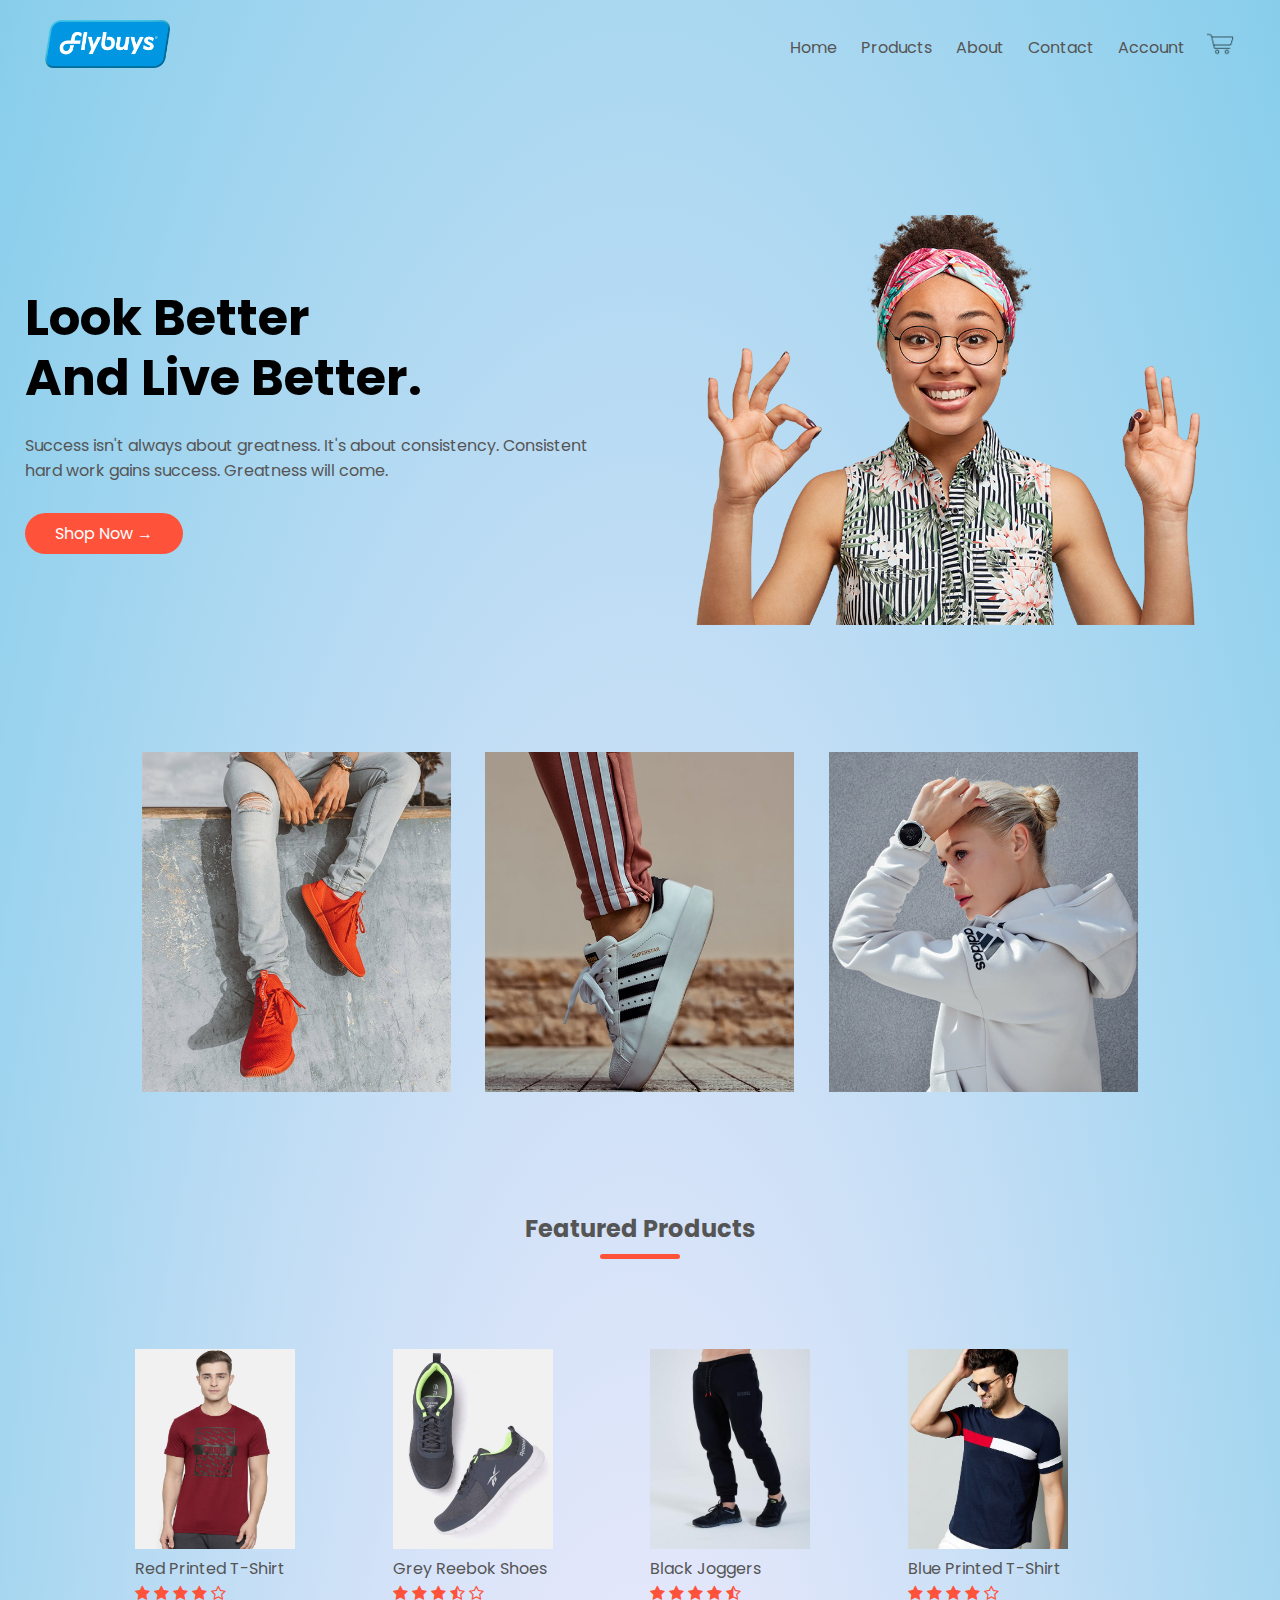
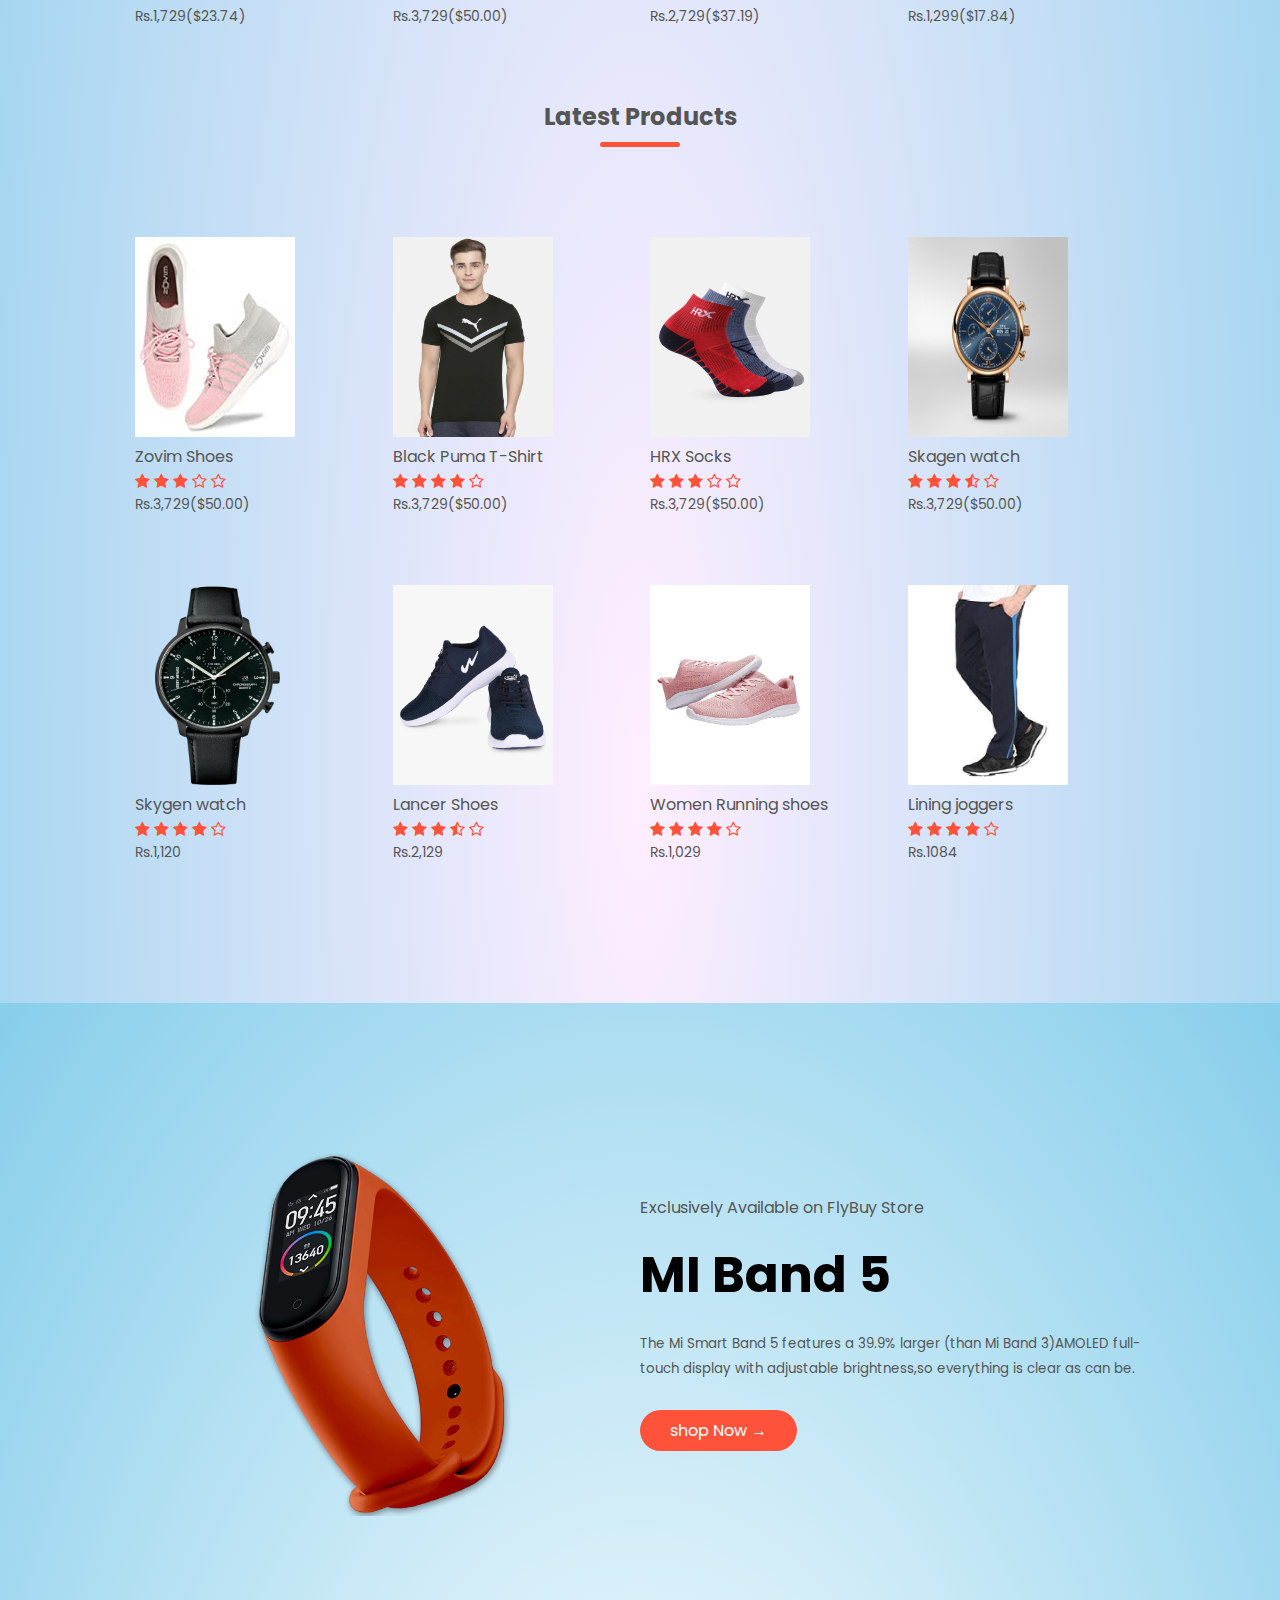
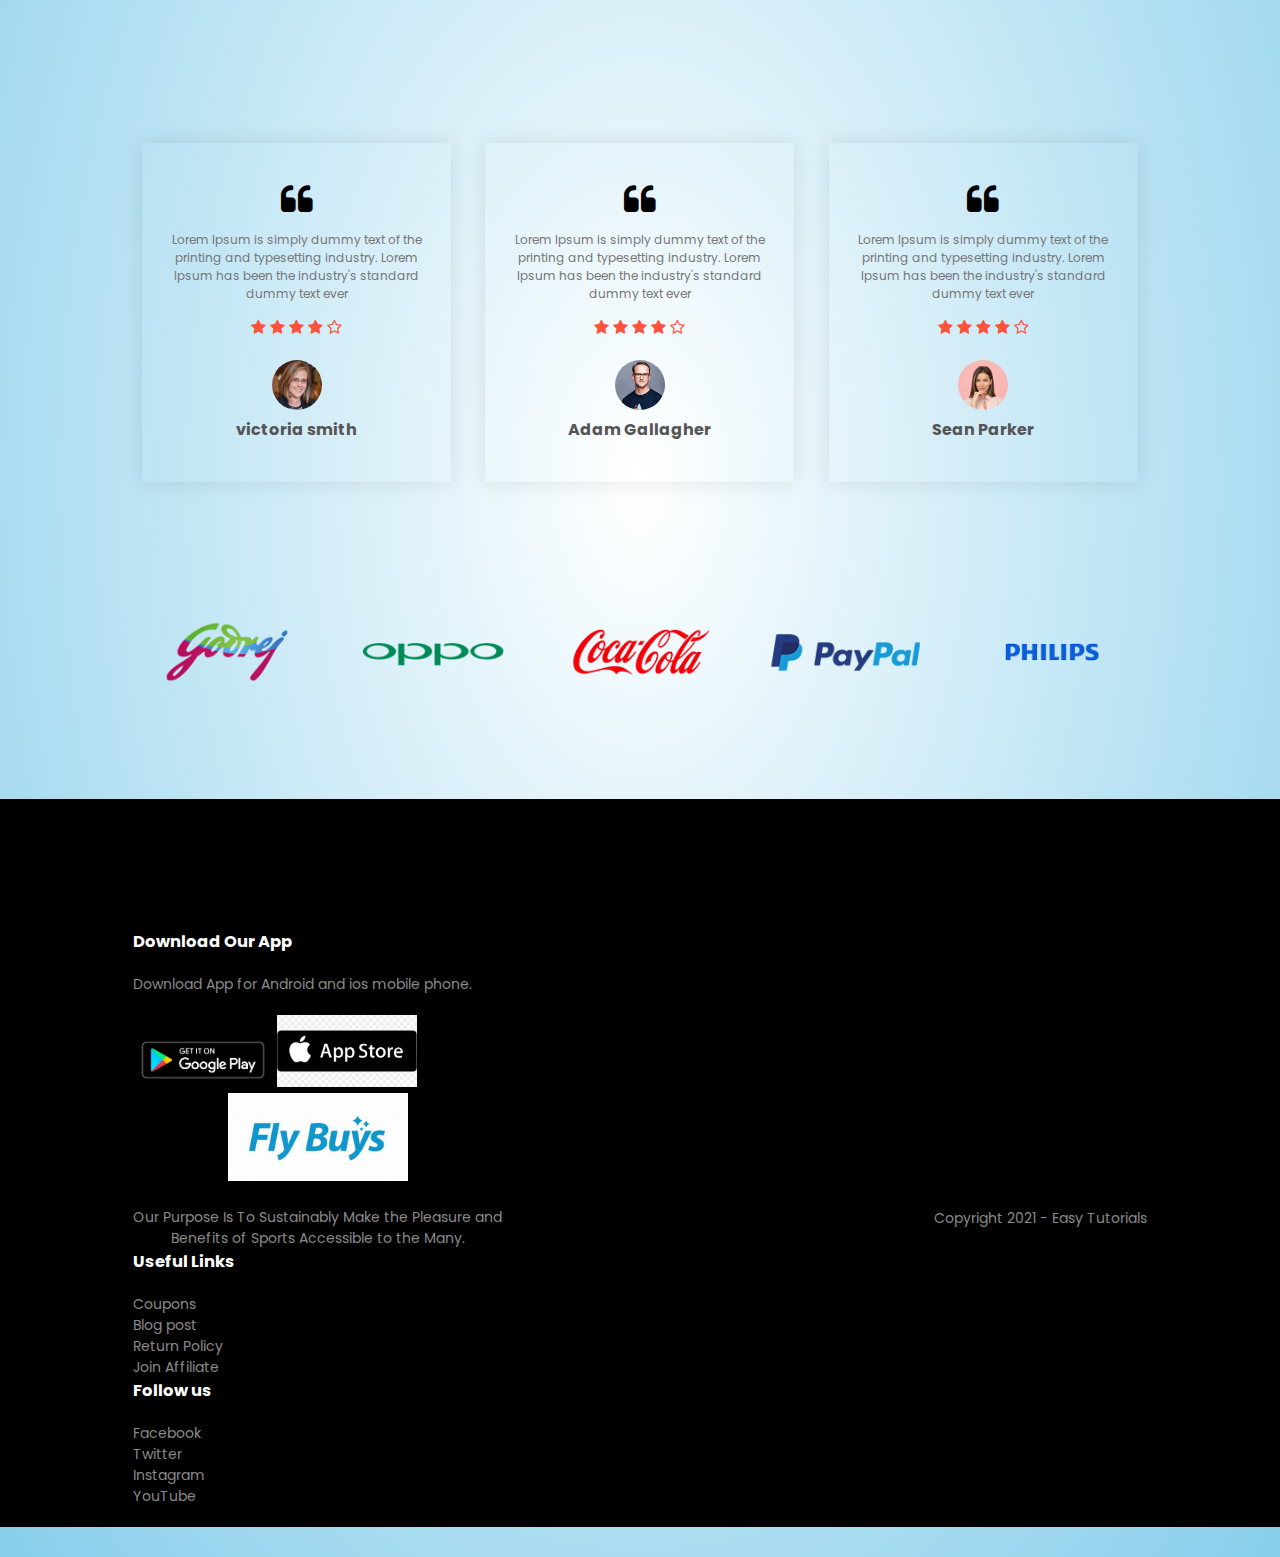
<file: index.html>
<!DOCTYPE html>
<html lang="en">
<head>
      <meta charset="UTF-8">
	  <meta name="viewport" content="width=device-width, initial-scale=1.0">
	  <title>Fly Buy Store | Ecommerce Website Design</title>
	  <link rel="stylesheet" href="style.css">
<link href="https://fonts.googleapis.com/css2?family=Poppins:wght@300;400;500;600;700&display=swap" rel="stylesheet">
<link rel="stylesheet" href="https://stackpath.bootstrapcdn.com/font-awesome/4.7.0/css/font-awesome.min.css">
</head>
<body>
<div class="header">
<div class="container">
<div class="navbar">
  <div class="logo">
  <a href="index.html"><img src="images/logo.png" width="125px"></a>
  </div>
  <nav>
      <ul id="MenuItems">
	      <li><a href="index.html">Home</a></li>
		  <li><a href="products.html">Products</a></li>
		  <li><a href="about.html">About</a></li>
		  <li><a href="">Contact</a></li>
		  <li><a href="account.html">Account</a></li>
	  </ul>
  </nav>
<a href="cart.html"><img src="images/cart.png" width="30px height="30px"></a>
<img src="images/menu.png" class="menu-icon" onclick="menutoggle()">  
</div>
<div class="row">
<div class="col-2">
<h1>Look Better<br>And Live Better.</h1>
<p>Success isn't always about greatness. It's about
 consistency. Consistent <br>hard work gains success. Greatness 
 will come.</p>
 <a href=""class="btn">Shop Now &#8594;</a>
</div>
<div class="col-2">
<img src="images/image3.png">
</div>
</div>
</div>
<!------ feature categories------>
<div class="categories">
<div class="small-container">
<div class="row">
<div class="col-3">
<img src="images/category-1.jpg">
</div>
<div class="col-3">
<img src="images/category-2.jpg">
</div>
<div class="col-3">
<img src="images/category-3.jpg">
</div>
</div>
</div>
</div>
<!-----featured products----->
<div class="small-container">
<h2 class="title">Featured Products</h2>
<div class="row">
<div class="col-4">
<a href="product-detail.html"><img src="images/product-1.jpg"></a>
<a href="product-detail.html"><h4>Red Printed T-Shirt</h4></a>
<div class="rating">
<i class="fa fa-star"></i>
<i class="fa fa-star"></i>
<i class="fa fa-star"></i>
<i class="fa fa-star"></i>
<i class="fa fa-star-o"></i>
</div>
<p>Rs.1,729($23.74)</p>
</div>
<div class="col-4">
<img src="images/product-2.jpg">
<h4>Grey Reebok Shoes</h4>
<div class="rating">
<i class="fa fa-star"></i>
<i class="fa fa-star"></i>
<i class="fa fa-star"></i>
<i class="fa fa-star-half-o"></i>
<i class="fa fa-star-o"></i>
</div>
<p>Rs.3,729($50.00)</p>
</div>
<div class="col-4">
<img src="images/product-3.jpg">
<h4>Black Joggers</h4>
<div class="rating">
<i class="fa fa-star"></i>
<i class="fa fa-star"></i>
<i class="fa fa-star"></i>
<i class="fa fa-star"></i>
<i class="fa fa-star-half-o"></i>
</div>
<p>Rs.2,729($37.19)</p>
</div>
<div class="col-4">
<img src="images/product-4.jpg">
<h4>Blue Printed T-Shirt</h4>
<div class="rating">
<i class="fa fa-star"></i>
<i class="fa fa-star"></i>
<i class="fa fa-star"></i>
<i class="fa fa-star"></i>
<i class="fa fa-star-o"></i>
</div>
<p>Rs.1,299($17.84)</p>
</div>
</div>
<h2 class="title">Latest Products</h2>
<div class="row">
<div class="col-4">
<img src="images/product-5.jpg">
<h4>Zovim Shoes</h4>
<div class="rating">
<i class="fa fa-star"></i>
<i class="fa fa-star"></i>
<i class="fa fa-star"></i>
<i class="fa fa-star-o"></i>
<i class="fa fa-star-o"></i>
</div>
<p>Rs.3,729($50.00)</p>
</div>
<div class="col-4">
<img src="images/product-6.jpg">
<h4>Black Puma T-Shirt</h4>
<div class="rating">
<i class="fa fa-star"></i>
<i class="fa fa-star"></i>
<i class="fa fa-star"></i>
<i class="fa fa-star"></i>
<i class="fa fa-star-o"></i>
</div>
<p>Rs.3,729($50.00)</p>
</div>
<div class="col-4">
<img src="images/product-7.jpg">
<h4>HRX Socks</h4>
<div class="rating">
<i class="fa fa-star"></i>
<i class="fa fa-star"></i>
<i class="fa fa-star"></i>
<i class="fa fa-star-o"></i>
<i class="fa fa-star-o"></i>
</div>
<p>Rs.3,729($50.00)</p>
</div>
<div class="col-4">
<img src="images/product-8.jpg">
<h4>Skagen watch</h4>
<div class="rating">
<i class="fa fa-star"></i>
<i class="fa fa-star"></i>
<i class="fa fa-star"></i>
<i class="fa fa-star-half-o"></i>
<i class="fa fa-star-o"></i>
</div>
<p>Rs.3,729($50.00)</p>
</div>
<div class="col-4">
<img src="images/product-9.jpg">
<h4>Skygen watch</h4>
<div class="rating">
<i class="fa fa-star"></i>
<i class="fa fa-star"></i>
<i class="fa fa-star"></i>
<i class="fa fa-star"></i>
<i class="fa fa-star-o"></i>
</div>
<p>Rs.1,120</p>
</div>
<div class="col-4">
<img src="images/product-10.jpg">
<h4>Lancer Shoes</h4>
<div class="rating">
<i class="fa fa-star"></i>
<i class="fa fa-star"></i>
<i class="fa fa-star"></i>
<i class="fa fa-star-half-o"></i>
<i class="fa fa-star-o"></i>
</div>
<p>Rs.2,129</p>
</div>
<div class="col-4">
<img src="images/product-11.jpg">
<h4>Women Running shoes</h4>
<div class="rating">
<i class="fa fa-star"></i>
<i class="fa fa-star"></i>
<i class="fa fa-star"></i>
<i class="fa fa-star"></i>
<i class="fa fa-star-o"></i>
</div>
<p>Rs.1,029</p>
</div>
<div class="col-4">
<img src="images/product-12.jpg">
<h4>Lining joggers</h4>
<div class="rating">
<i class="fa fa-star"></i>
<i class="fa fa-star"></i>
<i class="fa fa-star"></i>
<i class="fa fa-star"></i>
<i class="fa fa-star-o"></i>
</div>
<p>Rs.1084</p>
</div>
</div>
</div>
<!-----offer------>
<div class="offer">
<div class="small-container">
<div class="row">
<div class="col-2">
<img src="images/exclusive.png" class="offer-img">
</div>
<div class="col-2">
<p>Exclusively Available on FlyBuy Store</p>
<h1>MI Band 5</h1> 
<small>The Mi Smart Band 5 features a 39.9% larger
(than Mi Band 3)AMOLED full-touch display with
 adjustable brightness,so everything is clear as can 
 be.
</small>
<a href="" class="btn">shop Now &#8594;</a>
</div>
</div>
</div>
<!------testimonial------>
<div class="testimonial">
<div class="small-container">
<div class="row">
<div class="col-3">
<i class="fa fa-quote-left"></i>
<p>Lorem Ipsum is simply dummy text of the printing
and typesetting industry. Lorem Ipsum has been the 
industry's standard dummy text ever</p>
<div class="rating">
<i class="fa fa-star"></i>
<i class="fa fa-star"></i>
<i class="fa fa-star"></i>
<i class="fa fa-star"></i>
<i class="fa fa-star-o"></i>
</div>
<img src="images/user-1.jpg">
<h3>victoria smith</h3>
</div>
<div class="col-3">
<i class="fa fa-quote-left"></i>
<p>Lorem Ipsum is simply dummy text of the printing
and typesetting industry. Lorem Ipsum has been the 
industry's standard dummy text ever</p>
<div class="rating">
<i class="fa fa-star"></i>
<i class="fa fa-star"></i>
<i class="fa fa-star"></i>
<i class="fa fa-star"></i>
<i class="fa fa-star-o"></i>
</div>
<img src="images/user-2.jpg">
<h3>Adam Gallagher</h3>
</div>
<div class="col-3">
<i class="fa fa-quote-left"></i>
<p>Lorem Ipsum is simply dummy text of the printing
and typesetting industry. Lorem Ipsum has been the 
industry's standard dummy text ever</p>
<div class="rating">
<i class="fa fa-star"></i>
<i class="fa fa-star"></i>
<i class="fa fa-star"></i>
<i class="fa fa-star"></i>
<i class="fa fa-star-o"></i>
</div>
<img src="images/user-3.png">
<h3>Sean Parker</h3>
</div>
</div>
</div>
</div>
<!-------brands------>
<div class="brands">
<div class="small-container">
<div class="row">
<div class="col-5">
<img src="images/logo-godrej.png">
</div>
<div class="col-5">
<img src="images/logo-oppo.png">
</div>
<div class="col-5">
<img src="images/logo-coca-cola.png">
</div>
<div class="col-5">
<img src="images/logo-paypal.png">
</div>
<div class="col-5">
<img src="images/logo-philips.png">
</div>
</div>
</div>
</div>
<!--------footer------->
<div class="footer">
<div class="container">
<div class="row">
<div class="footer-col-1">
<h3>Download Our App</h3>
<p>Download App for Android and ios mobile phone.</p>
<div class="app-logo">
 <img src="images/play-store.png">
 <img src="images/app-store.jpg">
</div>
<div class="footer-col-2">
<img src="images/logo-white.jpg">
<p>Our Purpose Is To Sustainably Make the Pleasure and Benefits of Sports Accessible to the Many.</p>
</div>
<div class="footer-col-3">
<h3>Useful Links</h3>
<ul>
<li>Coupons</li>
<li>Blog post</li>
<li>Return Policy</li>
<li>Join Affiliate</li>
</ul>
</div>
<div class="footer-col-4">
<h3>Follow us</h3>
<ul>
<li>Facebook</li>
<li>Twitter</li>
<li>Instagram</li>
<li>YouTube</li>
</ul>
</div>
</div>
<hr> 
<p class="copyright">Copyright 2021 - Easy Tutorials</p>
</div>
</div>
<!----------js for toggle menu------->
<script>
var MenuItems = document.getElementById("MenuItems");

MenuItems.style.maxHeight = "0px";

function menutoggle(){
if(MenuItems.style.maxHeight == "0px")
{
  MenuItems.style.maxHeight = "200px";
}
else
{
  MenuItems.style.maxHeight = "0px";
}
}
</script>
</body>
</html>
</file>
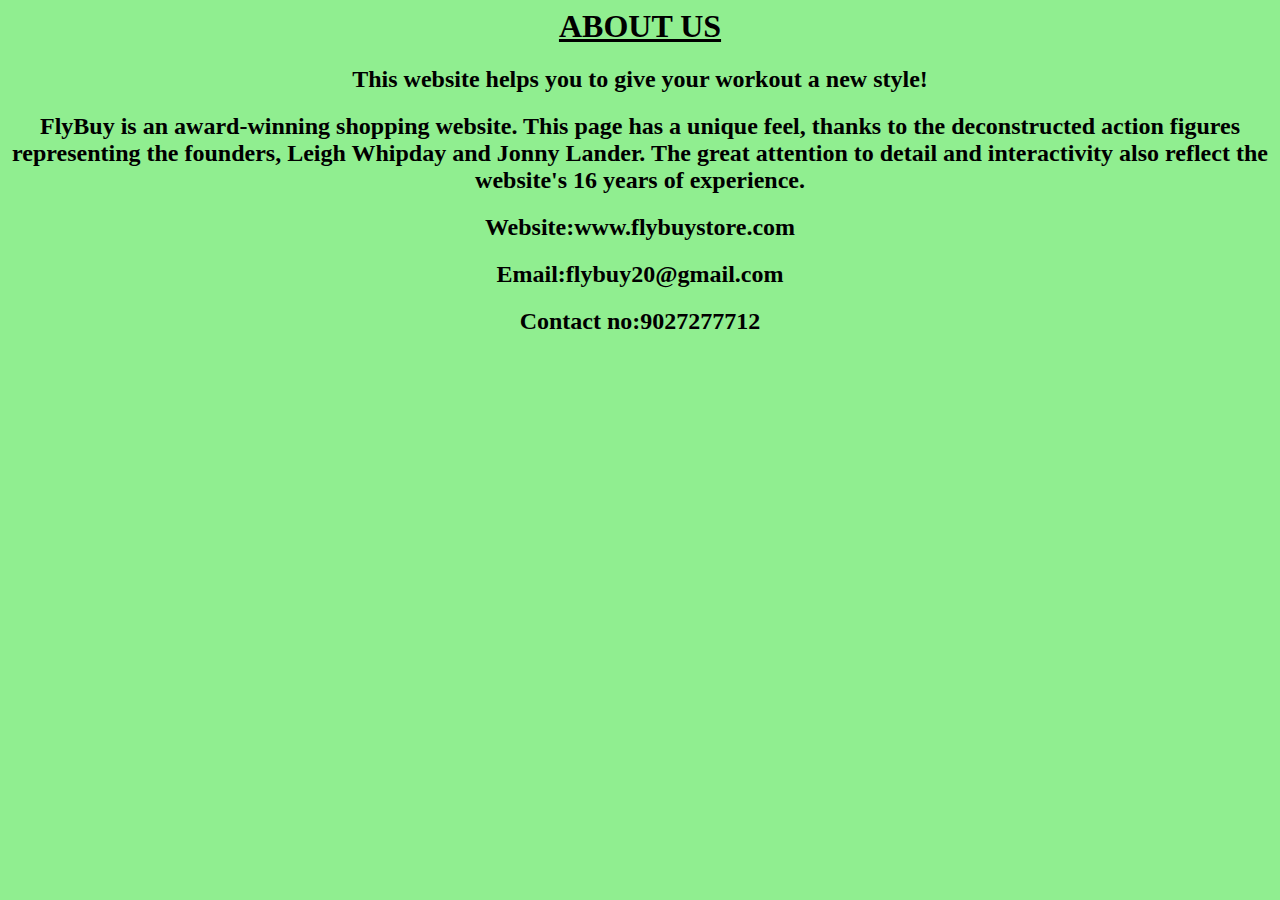
<file: about.html>
<html>
	<body bgcolor=lightgreen text=black>
		<center>
		<h1><u>ABOUT US</u></h1>
		<h2>This website helps you to give your workout a new style!</h2>
		<h2>FlyBuy is an award-winning shopping website.
This page has a unique feel, thanks to the deconstructed action figures representing the founders, Leigh Whipday and Jonny Lander.
The great attention to detail and interactivity also reflect the website's 16 years of experience.</h2>
		<h2>Website:www.flybuystore.com</h2>
		<h2>Email:flybuy20@gmail.com</h2>
		<h2>Contact no:9027277712</h2>
		</center>
</body>
</html>
</file>
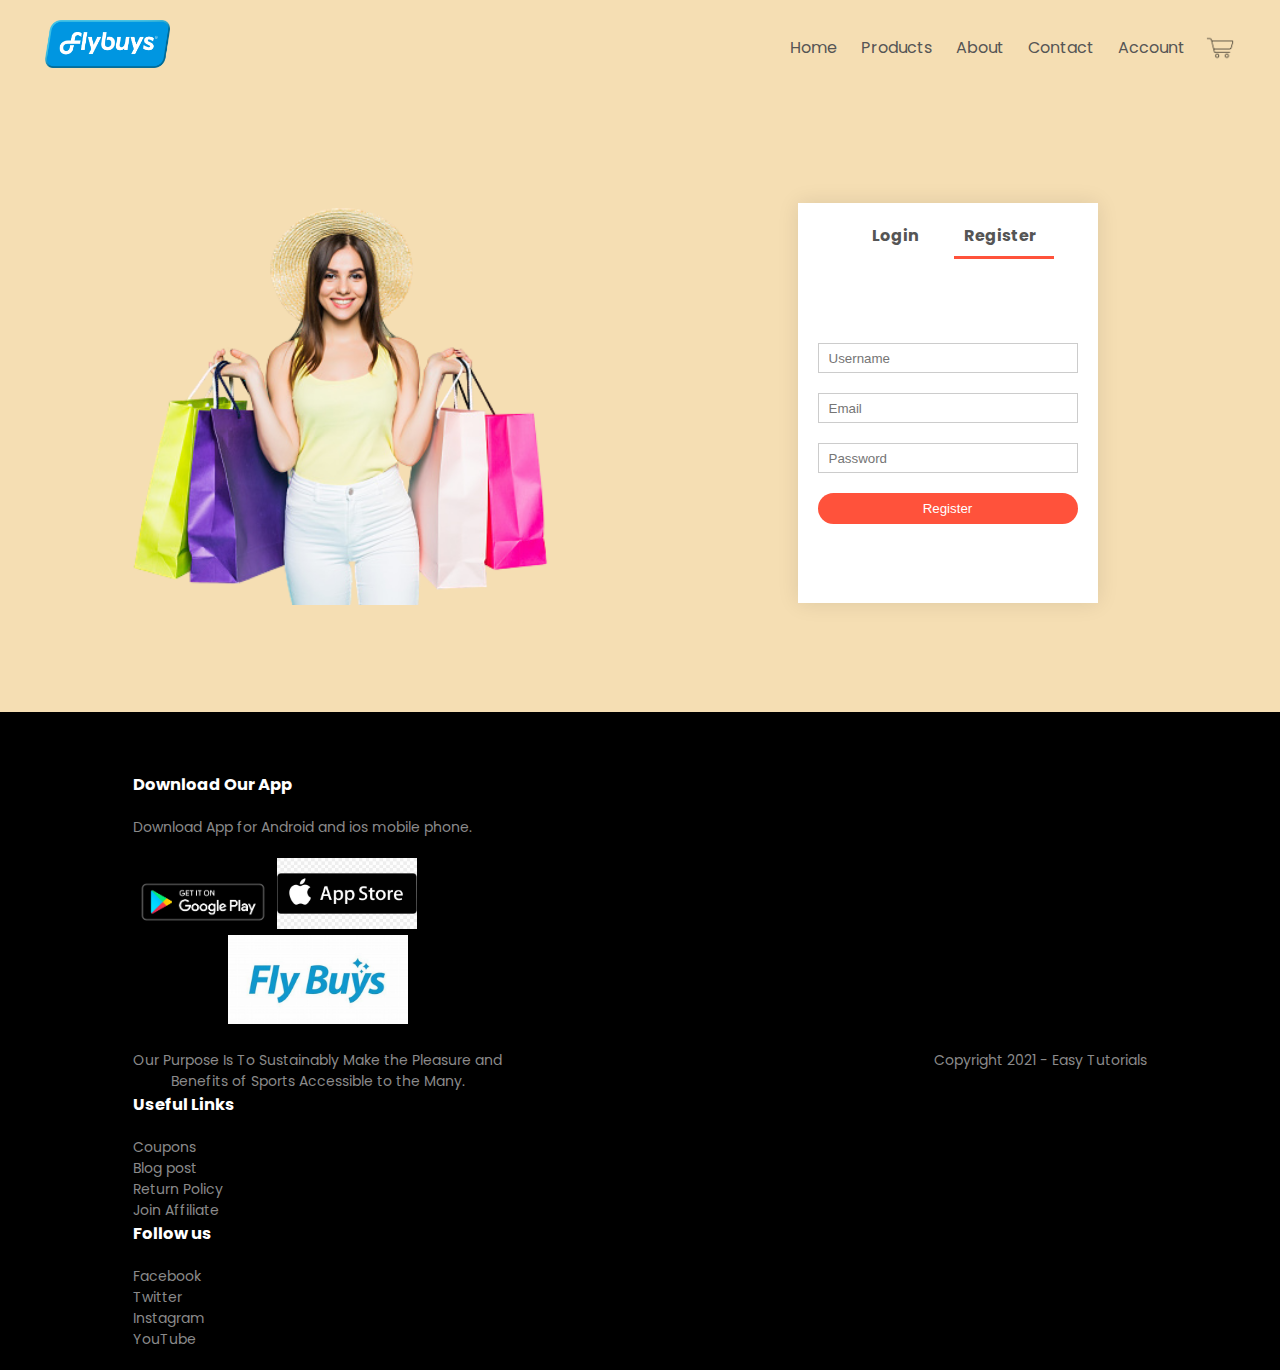
<file: account.html>
<!DOCTYPE html>
<html lang="en">
<head>
      <meta charset="UTF-8">
	  <meta name="viewport" content="width=device-width, initial-scale=1.0">
	  <title>All Products - FlyBuyStore</title>
	  <link rel="stylesheet" href="style.css">
<link href="https://fonts.googleapis.com/css2?family=Poppins:wght@300;400;500;600;700&display=swap" rel="stylesheet">
<link rel="stylesheet" href="https://stackpath.bootstrapcdn.com/font-awesome/4.7.0/css/font-awesome.min.css">
</head>
<body style="background-color:wheat">
<div class="container">
<div class="navbar">
  <div class="logo">
  <img src="images/logo.png" width="125px">
  </div>
  <nav>
      <ul id="MenuItems">
	      <li><a href="">Home</a></li>
		  <li><a href="">Products</a></li>
		  <li><a href="">About</a></li>
		  <li><a href="">Contact</a></li>
		  <li><a href="">Account</a></li>
	  </ul>
  </nav>
<img src="images/cart.png" width="30px height="30px">  
<img src="images/menu.png" class="menu-icon" onclick="menutoggle()">  
</div>
</div>

<!----------account page---------->
 <div class="account-page">
    <div class="container">
	    <div class="row">
		    <div class="col-2">
			    <img src="images/image1.png" width="100%">
			</div>
			
			<div class="col-2">
			    <div class="form-container">
				    <div class="form-btn">
					    <span onclick="login()">Login</span>
						<span onclick="register()">Register</span>
						<hr id="Indicator">
					</div>
					
					<form id="LoginForm">
					    <input type="text" placeholder="Username">
						<input type="password" placeholder="Password">
						<button type="submit" class="btn">Login</button>
						<a href="">Forgot password</a>
					</form>
					
					<form id="RegForm">
					    <input type="text" placeholder="Username">
						<input type="email" placeholder="Email">
						<input type="password" placeholder="Password">
						<button type="submit" class="btn">Register</button>
					</form>
				</div>
			</div>
		</div>
	</div>
</div>
<!--------footer------->
<div class="footer">
<div class="container">
<div class="row">
<div class="footer-col-1">
<h3>Download Our App</h3>
<p>Download App for Android and ios mobile phone.</p>
<div class="app-logo">
 <img src="images/play-store.png">
 <img src="images/app-store.jpg">
</div>
<div class="footer-col-2">
<img src="images/logo-white.jpg">
<p>Our Purpose Is To Sustainably Make the Pleasure and Benefits of Sports Accessible to the Many.</p>
</div>
<div class="footer-col-3">
<h3>Useful Links</h3>
<ul>
<li>Coupons</li>
<li>Blog post</li>
<li>Return Policy</li>
<li>Join Affiliate</li>
</ul>
</div>
<div class="footer-col-4">
<h3>Follow us</h3>
<ul>
<li>Facebook</li>
<li>Twitter</li>
<li>Instagram</li>
<li>YouTube</li>
</ul>
</div>
</div>
<hr> 
<p class="copyright">Copyright 2021 - Easy Tutorials</p>
</div>
</div>
<!----------js for toggle menu------->
<script>
var MenuItems = document.getElementById("MenuItems");

MenuItems.style.maxHeight = "0px";

function menutoggle(){
if(MenuItems.style.maxHeight == "0px")
{
  MenuItems.style.maxHeight = "200px";
}
else
{
  MenuItems.style.maxHeight = "0px";
}
}
</script>

<!--------js for toggle menu-------->
  <script>
  
  var loginForm = document.getElementById("LoginForm");
  var RegForm = document.getElementById("RegForm");
  var Indicator = document.getElementById("Indicator");
    
	function register(){
	    RegForm.style.transform = "translateX(0px)";
		LoginForm.style.transform = "translateX(0px)";
		Indicator.style.transform = "translateX(100px)";
		}
		
	function login(){
	    RegForm.style.transform = "translateX(300px)";
		LoginForm.style.transform = "translateX(300px)";
		Indicator.style.transform = "translateX(0px)";
		}
  </script>



</body>
</html>
</file>
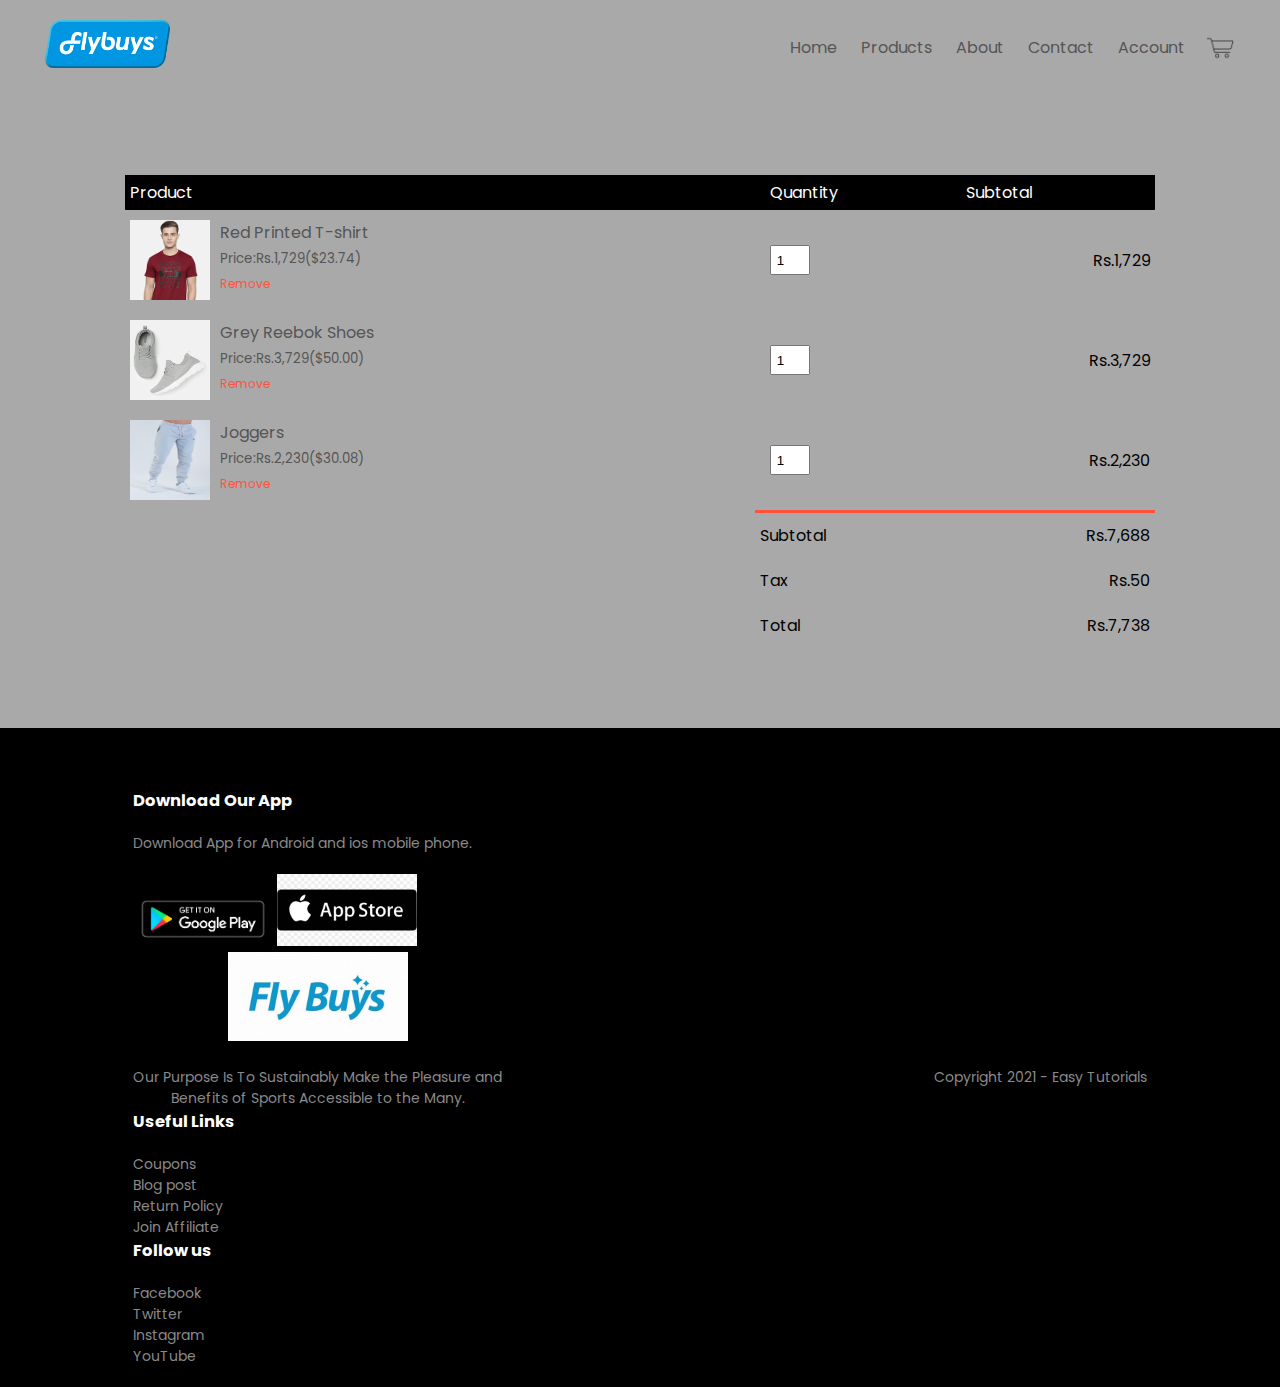
<file: cart.html>
<!DOCTYPE html>
<html lang="en">
<head>
      <meta charset="UTF-8">
	  <meta name="viewport" content="width=device-width, initial-scale=1.0">
	  <title>All Products - RedStore</title>
	  <link rel="stylesheet" href="style.css">
<link href="https://fonts.googleapis.com/css2?family=Poppins:wght@300;400;500;600;700&display=swap" rel="stylesheet">
<link rel="stylesheet" href="https://stackpath.bootstrapcdn.com/font-awesome/4.7.0/css/font-awesome.min.css">
</head>
<body style="background-color:darkgray">
<div class="container">
<div class="navbar">
  <div class="logo">
  <img src="images/logo.png" width="125px">
  </div>
  <nav>
      <ul id="MenuItems">
	      <li><a href="">Home</a></li>
		  <li><a href="">Products</a></li>
		  <li><a href="">About</a></li>
		  <li><a href="">Contact</a></li>
		  <li><a href="">Account</a></li>
	  </ul>
  </nav>
<img src="images/cart.png" width="30px height="30px">  
<img src="images/menu.png" class="menu-icon" onclick="menutoggle()">  
</div>
</div>
<!------- cart items details ------->
<div class="small-container cart-page">
<table>
<tr>
     <th>Product</th>
	 <th>Quantity</th>
	 <th>Subtotal</th>
</tr>
<tr>	 
   <td>
    <div class="cart-info">
	   <img src="images/buy-1.jpg">
    <div>
        <p>Red Printed T-shirt</p>
        <small>Price:Rs.1,729($23.74)</small>
		<br>
		<a href="">Remove</a>
    </div>
    </div>	
	<td><input type="number" value="1"></td>
	<td>Rs.1,729</td>
</tr>
<tr>	 
   <td>
    <div class="cart-info">
	   <img src="images/buy-2.jpg">
    <div>
        <p>Grey Reebok Shoes</p>
        <small>Price:Rs.3,729($50.00)</small>
		<br>
		<a href="">Remove</a>
    </div>
    </div>	
	<td><input type="number" value="1"></td>
	<td>Rs.3,729</td>
</tr>
<tr>	 
   <td>
    <div class="cart-info">
	   <img src="images/buy-3.jpg">
    <div>
        <p>Joggers</p>
        <small>Price:Rs.2,230($30.08)</small>
		<br>
		<a href="">Remove</a>
    </div>
    </div>	
	<td><input type="number" value="1"></td>
	<td>Rs.2,230</td>
</tr>
</table>
<div class="total-price">
<table>
 <tr>
    <td>Subtotal</td>
	<td>Rs.7,688</td>
 </tr>
 <tr>
    <td>Tax</td>
	<td>Rs.50</td>
 </tr>
 <tr>
    <td>Total</td>
	<td>Rs.7,738</td>
 </tr>
</table>
</div>


 
</div>  

<!--------footer------->
<div class="footer">
<div class="container">
<div class="row">
<div class="footer-col-1">
<h3>Download Our App</h3>
<p>Download App for Android and ios mobile phone.</p>
<div class="app-logo">
 <img src="images/play-store.png">
 <img src="images/app-store.jpg">
</div>
<div class="footer-col-2">
<img src="images/logo-white.jpg">
<p>Our Purpose Is To Sustainably Make the Pleasure and Benefits of Sports Accessible to the Many.</p>
</div>
<div class="footer-col-3">
<h3>Useful Links</h3>
<ul>
<li>Coupons</li>
<li>Blog post</li>
<li>Return Policy</li>
<li>Join Affiliate</li>
</ul>
</div>
<div class="footer-col-4">
<h3>Follow us</h3>
<ul>
<li>Facebook</li>
<li>Twitter</li>
<li>Instagram</li>
<li>YouTube</li>
</ul>
</div>
</div>
<hr> 
<p class="copyright">Copyright 2021 - Easy Tutorials</p>
</div>
</div>
<!----------js for toggle menu------->
<script>
var MenuItems = document.getElementById("MenuItems");

MenuItems.style.maxHeight = "0px";

function menutoggle(){
if(MenuItems.style.maxHeight == "0px")
{
  MenuItems.style.maxHeight = "200px";
}
else
{
  MenuItems.style.maxHeight = "0px";
}
}
</script>
</body>
</html>
</file>
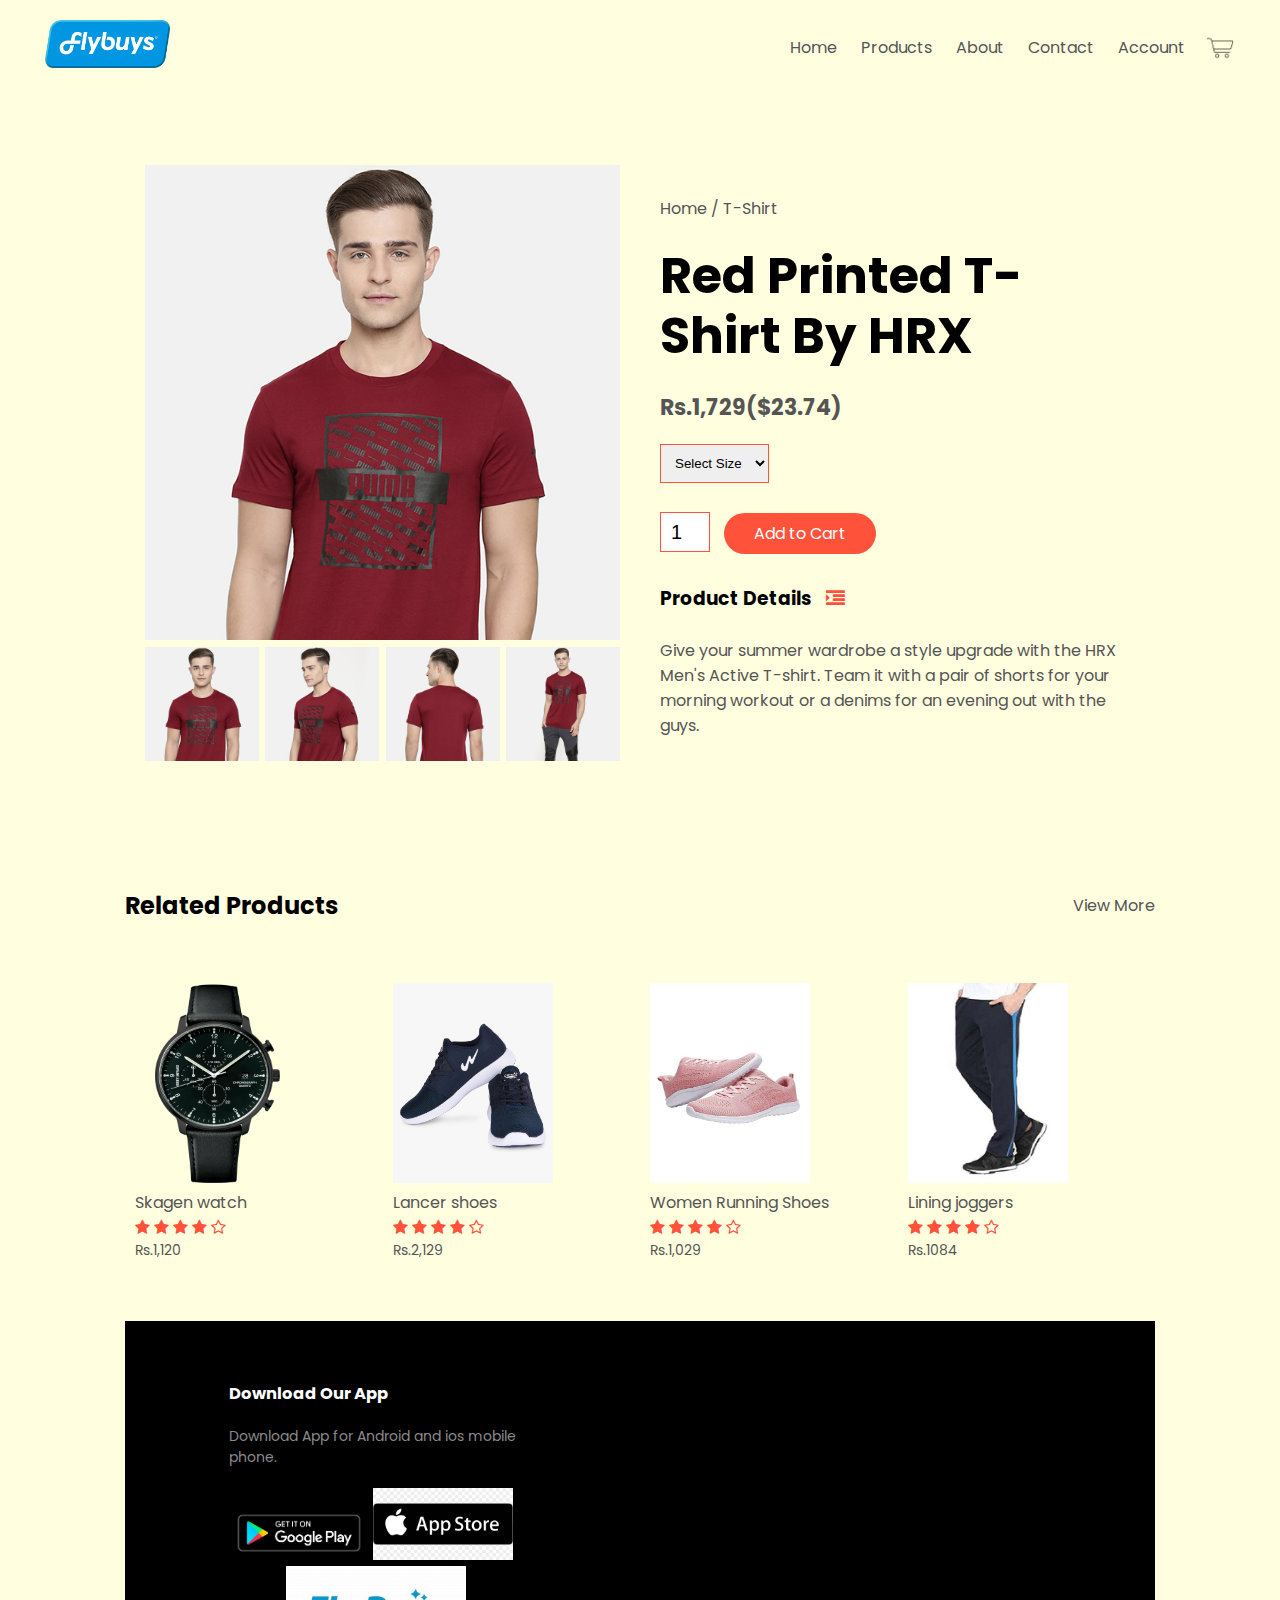
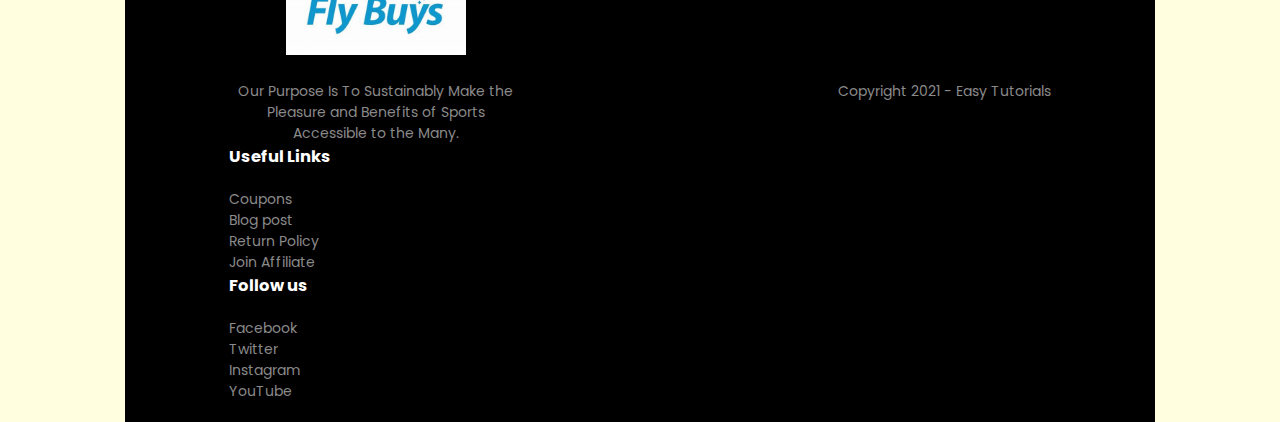
<file: product-detail.html>
<!DOCTYPE html>
<html lang="en">
<head>
      <meta charset="UTF-8">
	  <meta name="viewport" content="width=device-width, initial-scale=1.0">
	  <title>All Products - FlyBuyStore</title>
	  <link rel="stylesheet" href="style.css">
<link href="https://fonts.googleapis.com/css2?family=Poppins:wght@300;400;500;600;700&display=swap" rel="stylesheet">
<link rel="stylesheet" href="https://stackpath.bootstrapcdn.com/font-awesome/4.7.0/css/font-awesome.min.css">
</head>
<body style="background-color:lightyellow">
<div class="container">
<div class="navbar">
  <div class="logo">
  <img src="images/logo.png" width="125px">
  </div>
  <nav>
      <ul id="MenuItems">
	      <li><a href="">Home</a></li>
		  <li><a href="">Products</a></li>
		  <li><a href="">About</a></li>
		  <li><a href="">Contact</a></li>
		  <li><a href="">Account</a></li>
	  </ul>
  </nav>
<img src="images/cart.png" width="30px height="30px">  
<img src="images/menu.png" class="menu-icon" onclick="menutoggle()">  
</div>
</div>
<!-------- single product details--------->
<div class="small-container single-product">
<div class="row">
<div class="col-2">
<img src="images/gallery-1.jpg" width="100%" id="product-img">
<div class="small-img-row">
<div class="small-img-col">
<img src="images/gallery-1.jpg" width="100%" class="small-img">
</div>
<div class="small-img-col">
<img src="images/gallery-2.jpg" width="100%" class="small-img">
</div>
<div class="small-img-col">
<img src="images/gallery-3.jpg" width="100%" class="small-img">
</div>
<div class="small-img-col">
<img src="images/gallery-4.jpg" width="100%" class="small-img">
</div>
</div>



</div>
<div class="col-2">
<p>Home / T-Shirt</p>
<h1>Red Printed T-Shirt By HRX</h1>
<h4>Rs.1,729($23.74)</h4>
<select>
<option>Select Size</option>
<option>XXL</option>
<option>XL</option>
<option>Large</option>
<option>Medium</option>
<option>Small</option>
</select>
<input type="number" value="1">
<a href="" class="btn">Add to Cart</a>
<h3>Product Details <i class="fa fa-indent"></i></h3>
<br>
<p>Give your summer wardrobe a style upgrade with the HRX 
Men's Active T-shirt. Team it with a pair of shorts for
your morning workout or a denims for an evening out with the guys.</p> 
</div>
</div>
</div>

<!------title------->
<div class="small-container">
<div class="row row-2">
<h2>Related Products</h2>
<p>View More</p>
</div>
</div>
<!-------products------->
<div class="small-container">
<div class="row">
<div class="col-4">
<img src="images/product-9.jpg">
<h4>Skagen watch</h4>
<div class="rating">
<i class="fa fa-star"></i>
<i class="fa fa-star"></i>
<i class="fa fa-star"></i>
<i class="fa fa-star"></i>
<i class="fa fa-star-o"></i>
</div>
<p>Rs.1,120</p>
</div>
<div class="col-4">
<img src="images/product-10.jpg">
<h4>Lancer shoes</h4>
<div class="rating">
<i class="fa fa-star"></i>
<i class="fa fa-star"></i>
<i class="fa fa-star"></i>
<i class="fa fa-star"></i>
<i class="fa fa-star-o"></i>
</div>
<p>Rs.2,129</p>
</div>
<div class="col-4">
<img src="images/product-11.jpg">
<h4>Women Running Shoes</h4>
<div class="rating">
<i class="fa fa-star"></i>
<i class="fa fa-star"></i>
<i class="fa fa-star"></i>
<i class="fa fa-star"></i>
<i class="fa fa-star-o"></i>
</div>
<p>Rs.1,029</p>
</div>
<div class="col-4">
<img src="images/product-12.jpg">
<h4>Lining joggers</h4>
<div class="rating">
<i class="fa fa-star"></i>
<i class="fa fa-star"></i>
<i class="fa fa-star"></i>
<i class="fa fa-star"></i>
<i class="fa fa-star-o"></i>
</div>
<p>Rs.1084</p>
</div>
</div>

<!--------footer------->
<div class="footer">
<div class="container">
<div class="row">
<div class="footer-col-1">
<h3>Download Our App</h3>
<p>Download App for Android and ios mobile phone.</p>
<div class="app-logo">
 <img src="images/play-store.png">
 <img src="images/app-store.jpg">
</div>
<div class="footer-col-2">
<img src="images/logo-white.jpg">
<p>Our Purpose Is To Sustainably Make the Pleasure and Benefits of Sports Accessible to the Many.</p>
</div>
<div class="footer-col-3">
<h3>Useful Links</h3>
<ul>
<li>Coupons</li>
<li>Blog post</li>
<li>Return Policy</li>
<li>Join Affiliate</li>
</ul>
</div>
<div class="footer-col-4">
<h3>Follow us</h3>
<ul>
<li>Facebook</li>
<li>Twitter</li>
<li>Instagram</li>
<li>YouTube</li>
</ul>
</div>
</div>
<hr> 
<p class="copyright">Copyright 2021 - Easy Tutorials</p>
</div>
</div>
<!----------js for toggle menu------->
<script>
var MenuItems = document.getElementById("MenuItems");

MenuItems.style.maxHeight = "0px";

function menutoggle(){
if(MenuItems.style.maxHeight == "0px")
{
  MenuItems.style.maxHeight = "200px";
}
else
{
  MenuItems.style.maxHeight = "0px";
}
}
</script>
<!-------js for product gallery---------->

<script>
var ProductImg = document.getElementById("ProductImg");
var SmallImg = document.getElementsByClassName("small-img");

SmallImg[0].onclick = function()
{
ProductImg.src = SmallImg[0].src;
}
SmallImg[1].onclick = function()
{
ProductImg.src = SmallImg[1].src;
}
SmallImg[2].onclick = function()
{
ProductImg.src = SmallImg[2].src;
}
SmallImg[3].onclick = function()
{
ProductImg.src = SmallImg[3].src;
}
</script>


</body>
</html>
</file>
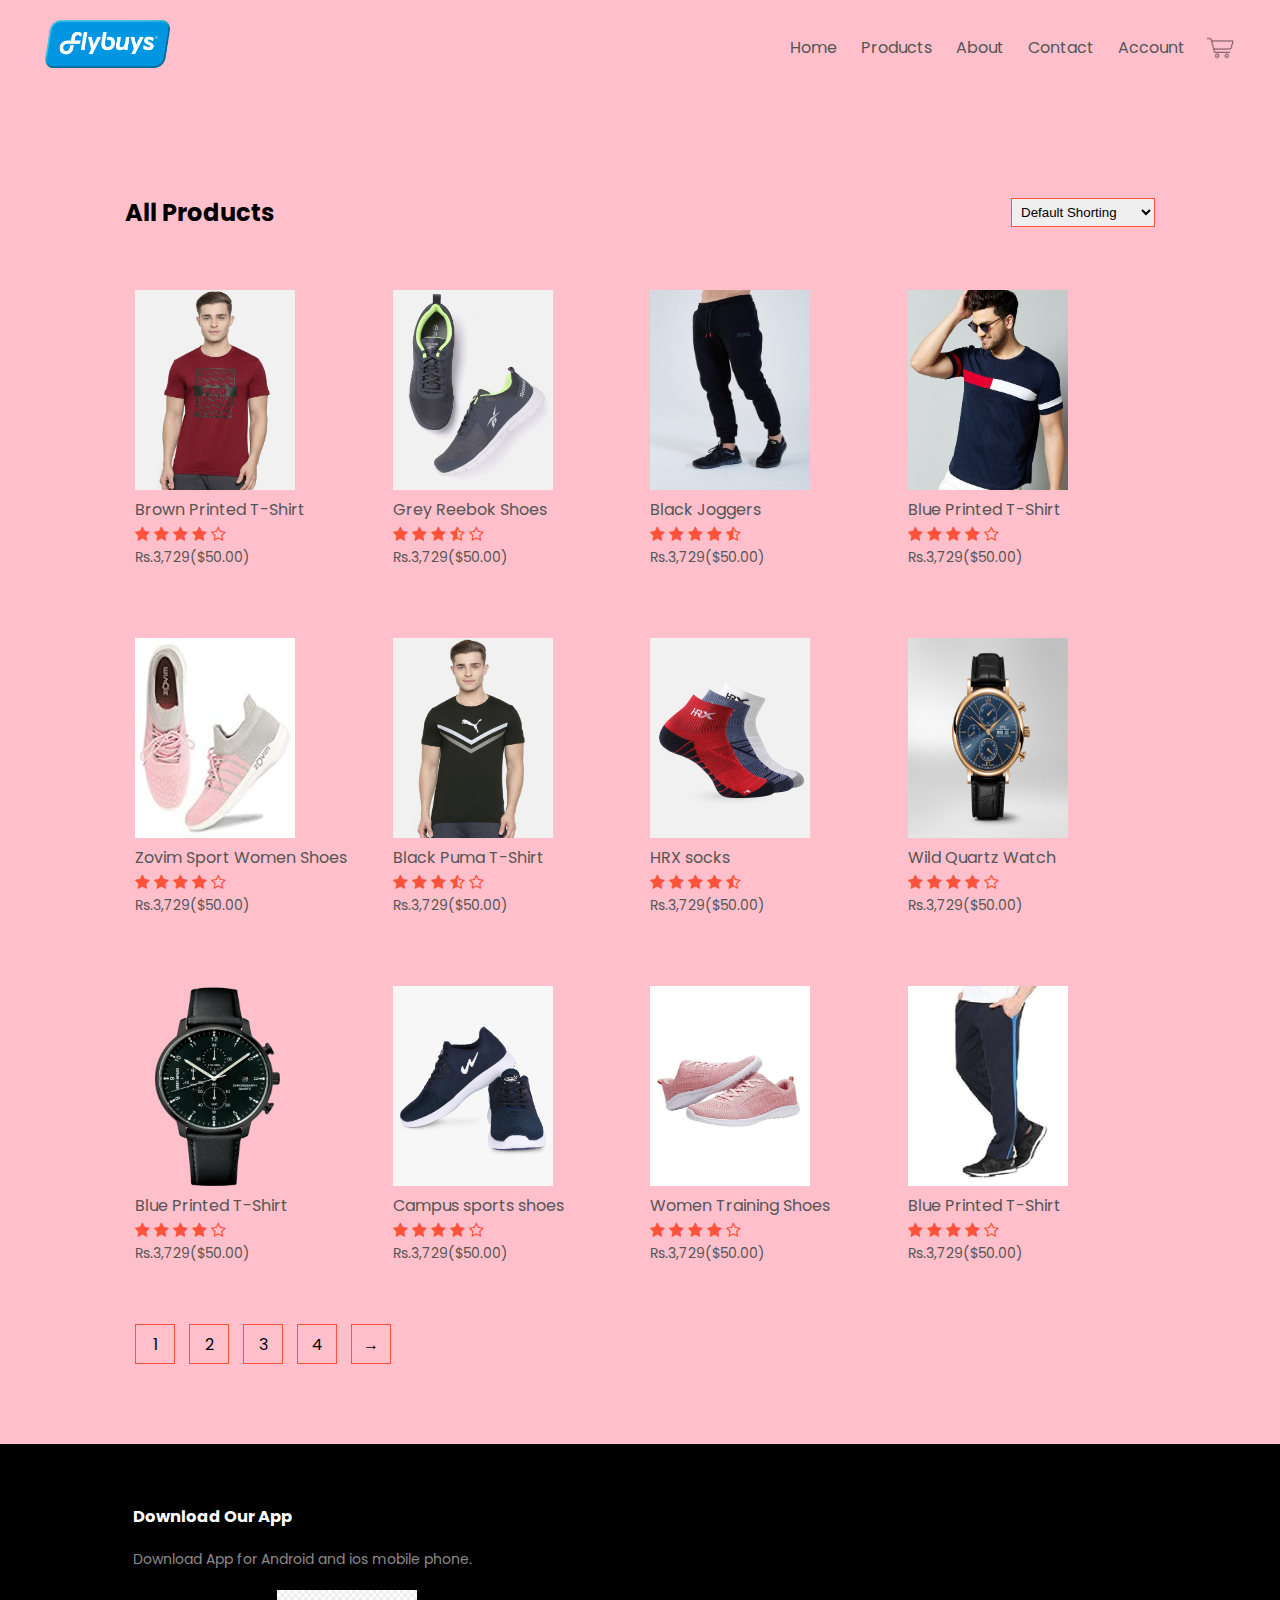
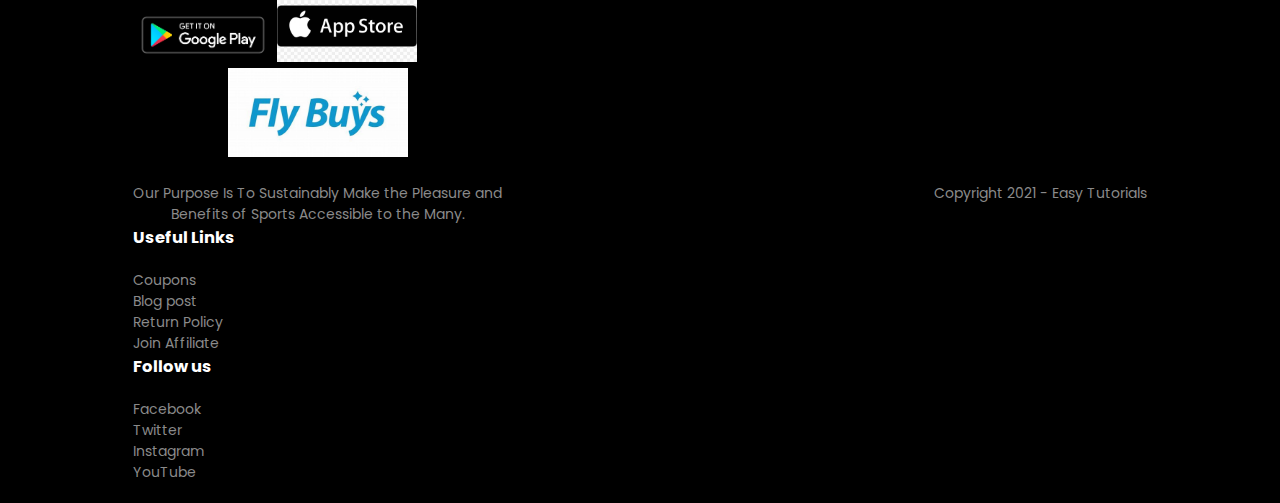
<file: products.html>
<!DOCTYPE html>
<html lang="en">
<head>
      <meta charset="UTF-8">
	  <meta name="viewport" content="width=device-width, initial-scale=1.0">
	  <title>All Products - RedStore</title>
	  <link rel="stylesheet" href="style.css">
<link href="https://fonts.googleapis.com/css2?family=Poppins:wght@300;400;500;600;700&display=swap" rel="stylesheet">
<link rel="stylesheet" href="https://stackpath.bootstrapcdn.com/font-awesome/4.7.0/css/font-awesome.min.css">
</head>
<body style="background-color:pink">
<div class="container">
<div class="navbar">
  <div class="logo">
  <img src="images/logo.png" width="125px">
  </div>
  <nav>
      <ul id="MenuItems">
	      <li><a href="">Home</a></li>
		  <li><a href="">Products</a></li>
		  <li><a href="">About</a></li>
		  <li><a href="">Contact</a></li>
		  <li><a href="">Account</a></li>
	  </ul>
  </nav>
<img src="images/cart.png" width="30px height="30px">  
<img src="images/menu.png" class="menu-icon" onclick="menutoggle()">  
</div>
</div>
<div class="small-container">
<div class="row row-2">
<h2>All Products</h2>
<select>
<option>Default Shorting</option>
<option>Short by price</option>
<option>Short by popularity</option>
<option>Short by rating </option>
<option>Short by sale</option>
</select>
</div>
<div class="row">
<div class="col-4">
<img src="images/product-1.jpg">
<h4>Brown Printed T-Shirt</h4>
<div class="rating">
<i class="fa fa-star"></i>
<i class="fa fa-star"></i>
<i class="fa fa-star"></i>
<i class="fa fa-star"></i>
<i class="fa fa-star-o"></i>
</div>
<p>Rs.3,729($50.00)</p>
</div>
<div class="col-4">
<img src="images/product-2.jpg">
<h4>Grey Reebok Shoes</h4>
<div class="rating">
<i class="fa fa-star"></i>
<i class="fa fa-star"></i>
<i class="fa fa-star"></i>
<i class="fa fa-star-half-o"></i>
<i class="fa fa-star-o"></i>
</div>
<p>Rs.3,729($50.00)</p>
</div>
<div class="col-4">
<img src="images/product-3.jpg">
<h4>Black Joggers</h4>
<div class="rating">
<i class="fa fa-star"></i>
<i class="fa fa-star"></i>
<i class="fa fa-star"></i>
<i class="fa fa-star"></i>
<i class="fa fa-star-half-o"></i>
</div>
<p>Rs.3,729($50.00)</p>
</div>
<div class="col-4">
<img src="images/product-4.jpg">
<h4>Blue Printed T-Shirt</h4>
<div class="rating">
<i class="fa fa-star"></i>
<i class="fa fa-star"></i>
<i class="fa fa-star"></i>
<i class="fa fa-star"></i>
<i class="fa fa-star-o"></i>
</div>
<p>Rs.3,729($50.00)</p>
</div>
</div>
<div class="row">
<div class="col-4">
<img src="images/product-5.jpg">
<h4>Zovim Sport Women Shoes</h4>
<div class="rating">
<i class="fa fa-star"></i>
<i class="fa fa-star"></i>
<i class="fa fa-star"></i>
<i class="fa fa-star"></i>
<i class="fa fa-star-o"></i>
</div>
<p>Rs.3,729($50.00)</p>
</div>
<div class="col-4">
<img src="images/product-6.jpg">
<h4>Black Puma T-Shirt</h4>
<div class="rating">
<i class="fa fa-star"></i>
<i class="fa fa-star"></i>
<i class="fa fa-star"></i>
<i class="fa fa-star-half-o"></i>
<i class="fa fa-star-o"></i>
</div>
<p>Rs.3,729($50.00)</p>
</div>
<div class="col-4">
<img src="images/product-7.jpg">
<h4>HRX socks</h4>
<div class="rating">
<i class="fa fa-star"></i>
<i class="fa fa-star"></i>
<i class="fa fa-star"></i>
<i class="fa fa-star"></i>
<i class="fa fa-star-half-o"></i>
</div>
<p>Rs.3,729($50.00)</p>
</div>
<div class="col-4">
<img src="images/product-8.jpg">
<h4>Wild Quartz Watch</h4>
<div class="rating">
<i class="fa fa-star"></i>
<i class="fa fa-star"></i>
<i class="fa fa-star"></i>
<i class="fa fa-star"></i>
<i class="fa fa-star-o"></i>
</div>
<p>Rs.3,729($50.00)</p>
</div>
<div class="col-4">
<img src="images/product-9.jpg">
<h4>Blue Printed T-Shirt</h4>
<div class="rating">
<i class="fa fa-star"></i>
<i class="fa fa-star"></i>
<i class="fa fa-star"></i>
<i class="fa fa-star"></i>
<i class="fa fa-star-o"></i>
</div>
<p>Rs.3,729($50.00)</p>
</div>
<div class="col-4">
<img src="images/product-10.jpg">
<h4>Campus sports shoes</h4>
<div class="rating">
<i class="fa fa-star"></i>
<i class="fa fa-star"></i>
<i class="fa fa-star"></i>
<i class="fa fa-star"></i>
<i class="fa fa-star-o"></i>
</div>
<p>Rs.3,729($50.00)</p>
</div>
<div class="col-4">
<img src="images/product-11.jpg">
<h4>Women Training Shoes</h4>
<div class="rating">
<i class="fa fa-star"></i>
<i class="fa fa-star"></i>
<i class="fa fa-star"></i>
<i class="fa fa-star"></i>
<i class="fa fa-star-o"></i>
</div>
<p>Rs.3,729($50.00)</p>
</div>
<div class="col-4">
<img src="images/product-12.jpg">
<h4>Blue Printed T-Shirt</h4>
<div class="rating">
<i class="fa fa-star"></i>
<i class="fa fa-star"></i>
<i class="fa fa-star"></i>
<i class="fa fa-star"></i>
<i class="fa fa-star-o"></i>
</div>
<p>Rs.3,729($50.00)</p>
</div>
</div>
<div class="page-btn">
<span>1</span>
<span>2</span>
<span>3</span>
<span>4</span>
<span>&#8594;</span>
</div>
</div>


<!--------footer------->
<div class="footer">
<div class="container">
<div class="row">
<div class="footer-col-1">
<h3>Download Our App</h3>
<p>Download App for Android and ios mobile phone.</p>
<div class="app-logo">
 <img src="images/play-store.png">
 <img src="images/app-store.jpg">
</div>
<div class="footer-col-2">
<img src="images/logo-white.jpg">
<p>Our Purpose Is To Sustainably Make the Pleasure and Benefits of Sports Accessible to the Many.</p>
</div>
<div class="footer-col-3">
<h3>Useful Links</h3>
<ul>
<li>Coupons</li>
<li>Blog post</li>
<li>Return Policy</li>
<li>Join Affiliate</li>
</ul>
</div>
<div class="footer-col-4">
<h3>Follow us</h3>
<ul>
<li>Facebook</li>
<li>Twitter</li>
<li>Instagram</li>
<li>YouTube</li>
</ul>
</div>
</div>
<hr> 
<p class="copyright">Copyright 2021 - Easy Tutorials</p>
</div>
</div>
<!----------js for toggle menu------->
<script>
var MenuItems = document.getElementById("MenuItems");

MenuItems.style.maxHeight = "0px";

function menutoggle(){
if(MenuItems.style.maxHeight == "0px")
{
  MenuItems.style.maxHeight = "200px";
}
else
{
  MenuItems.style.maxHeight = "0px";
}
}
</script>
</body>
</html>
</file>
<file: style.css>
*{
	margin:0;
	padding:0;
	box-sizing:border-box;
 }
 body{
	 font-family: 'Poppins', sans-serif;
 }
 .navbar{
	 display: flex;
	 align-items: center;
	 padding: 20px;
        }
 nav{
	 flex: 1;
	 text-align: right;
    }
	nav ul{
		display:inline-block;
		list-style-type: none;
	      }
		  nav ul li{
			  display:inline-block;
			  margin-right:20px;
		  }
		  a{
			  text-decoration: none;
			  color: #555;
		  }
		  p{
			  color: #555;
		  }
		  .container{
			max-width: 1300px;
            margin: auto;
			padding-left :25px;
			padding-right :25px;
		  }
		  .row{
			  display: flex;
			  align-items: center;
			  flex-wrap: wrap;
			  justify-content: space-around;
		  }
		  .col-2{
			  flex-basis: 50%;
			  min-width: 300px;
		  }
		  .col-2 img{
			  max-width: 100%;
			  padding: 50px 0;
		  }
		   .col-2 h1{ 
		   font-size: 50px;
		   line-height: 60px;
		   margin: 25px 0;
		   }
		   .btn{
			   display: inline-block;
			   background: #ff523b;
			   color: #fff;
			   padding: 8px 30px;
			   margin: 30px 0;
			   border-radius: 30px;
			   transition:background 0.5s;
		   }
		   .btn:hover{
			   background:#563434;
		   }
		   .header{
			   background: radial-gradient(#feff,#87CEEB);
		   }
		   .header .row{
			   margin-top:70px;
		   }
		   .categories{
			   margin:70px 0;
		   }
		   .col-3{
			   flex-basis: 30%;
			   min-width: 250px;
			   margin-bottom: 30px;
		   }
		    .col-3 img{
				width: 100%;
			}
			.small-container{
				max-width: 1080px;
				margin: auto;
				padding-left: 25px;
				padding-right: 25px;
			}
			.col-4{
				flex-basis: 25%;
				padding: 10px;
				min-width: 200px;
				margin-bottom: 50px;
				transition: transform 0.5s;
			}
				.col-4 img{
					width: 160px;
					height: 200px;
				}
				.title{
					text-align: center;
					margin: 0 auto 80px;
					position: relative;
					line-height: 60px;
					color: #555;
				}
				.title::after{
				content: '';
				background: #ff523b;
				width: 80px;
				height: 5px;
				border-radius: 5px;
				position: absolute;
				bottom: 0;
				left: 50%;
				transform: translateX(-50%);
				}
				h4{
					color: #555;
					font-weight: normal;
				}
				.col-4 p{
					font-size: 14px;
				}
				.rating .fa{
					color: #ff523b;
				}
				.col-4:hover{
					transform: translateY(-5px)
				}
				/*------offer------*/
				.offer{
					 background: radial-gradient(#fff,#87CEEB);
					 margin-top: 80px;
					 padding: 30px 0;
				}
				.col-2 .offer-img{
					padding: 50px;
				}
				small{
					color: #555;
				}
				/*-------testimonial-------*/
				.testimonial{
					padding-top: 100px;
				}
				.testimonial .col-3{
					text-align: center;
					padding: 40px 20px;
					box-shadow: 0 0 20px 0px rgba(0,0,0,0.1);
					cursor: pointer;
					transition: transform 0.5s;
				}
				.testimonial .col-3 img{
					width: 50px;
					margin-top: 20px;
					border-radius: 50%;
				}
				.testimonial .col-3:hover{
					transform: translateY(-10px);
				}
				.fa.fa-quote-left{
					font-size: 34px;
				}
				.col-3 p{
					font-size: 12px;
					margin: 12px 0;
					color: #777;
				}
				.testimonial .col-3  h3{
					font-weight: 60px;
					color: #555;
					font-size: 16px;
				}
				/*-------brands--------*/
				.brands{
					margin: 100px auto;
				}
				.col-5{
					width:160px;
				}
				.col-5 img{
					width: 100%;
					cursor: pointer;
				}
				/*--------footer-------*/
				.footer{
					background: #000;
					color: #8a8a8a;
					font-size: 14px;
					padding: 60px 0 20px;
				}
				.footer p{
					color: #8a8a8a;
				}
				.footer h3{
					color: #fff;
					margin-bottom: 20px;
				}
				.footer-col-1,.footer-col-2,.footer-col-3,.footer-col-4,{
					min-width: 250px;
					margin-bottom: 20px;
				}
				.footer-col-1{
					flex-basis: 30%;
				}
				.footer-col-2{
					flex: 1;
					text-align: center;
				}
				.footer-col-2 img{
					width: 180px;
					margin-bottom: 20px;
				}
				.footer-col-3, ..footer-col-4{
					flex-basis: 12%;
					text-align: center;
				}
				ul{
					list-style-type: none;
				}
				.app-logo{
						margin-top: 20px;
				}
				.app-logo img{
						width: 140px;
				}
				.footer hr{
					border: none;
					background: #b5b5b5;
					height: 1px;
					margin: 20px 0;
				}
				.copyright{
					text-align: center;
				}
				.menu-icon{
					width: 28px;
					margin-left:  20px;
					display: none;
				}
				/*-------media query for menu-------*/
				@media only screen and (max-width: 800px){
					nav ul{
						position: absolute;
						top: 70px;
						left: 0;
						background: #333;
						width: 100%;
						overflow: hidden;
						transition: max-height 0.5s;
					}
					nav ul li{
						display: block;
						margin-right: 50px;
						margin-top: 10px;
						margin-bottom: 10px;
					}
					nav ul li a{
                        color: #fff;
					}						
				.menu-icon{
					display: block;
					cursor: pointer;
				}
				}
				/*---------all products page----------*/
				
				
				.row-2{
					justify-content: space-between;
					margin: 100px auto 50px;
				}
				select{
					border: 1px solid #ff523b;
					padding: 5px;
				}
				select:focus{
					outline: none;
				}
				.page-btn{
					margin: 0 auto 80px;
				}
				.page-btn span{
					display: inline-block;
					border: 1px solid #ff523b;
					margin-left: 10px;
					width: 40px;
					height: 40px;
					text-align: center;
					line-height: 40px;
					cursor: pointer;
				}
				.page-btn span:hover{
					background: #ff523b;
					color: #fff;
				}
				
				/*--------single product details---------*/
				
				.single-product{
					margin-top: 50px;
					
				}
				.single-product .col-2 img{
				    padding: 0;
				}
				.single-product .col-2{
				    padding: 20px;
					}
					.single-product h4{
						margin: 20px 0;
						font-size: 22px;
						font-weight: bold;
					}
					.single-product select{
						display: block;
						padding: 10px;
						margin-top: 20px;
					}
					.single-product input{
						width: 50px;
						height: 40px;
						padding-left: 10px;
						font-size: 20px;
						margin-right: 10px;
						border: 1px solid #ff523b;
					}
				    input:focus{
                        outline: none;
					}
                    .single-product .fa{
                        color: #ff523b;
						margin-left: 10px;
                    }						
					.small-img-row{
						display: flex;
						justify-content: space-between;
					}
					.small-img-col{
                        flex-basis: 24%;
						cursor: pointer;
                    }		
            /*-----------cart items---------*/
			
			.cart-page{
				margin: 80px auto;
				
			}
			table{
				width: 100%;
				border-collapse: collapse;
			}
			.cart-info{
				display: flex;
				flex-wrap: wrap;
			}
			th{
				text-align: left;
				padding: 5px;
				color: #fff;
				background: #000000;
				font-weight: normal;
			}
			
			td{
				padding: 10px 5px;
			}
			td input{
				width: 40px;
				height: 30px;
				padding: 5px;
			}
			td a{
				color: #ff523b;
				font-size: 12px;
			}
			td img{
				width: 80px;
				height: 80px;
				margin-right: 10px;
			}
			.total-price{
				display: flex;
				justify-content: flex-end;
			}
            .total-price table{
				border-top: 3px solid #ff523b;
				width: 100%;
				max-width: 400px;
			}
			td:last-child{
				text-align: right;
				text-color: #ff0000;
			}
            td:last-child{
				text-align: right;
			}
/*---------account-page----------*/
.account-page{
	padding: 50px 0;
}
.form-container{
	background: #fff;
	width: 300px;
	height: 400px;
	position: relative;
	text-align: center;
	padding: 20px 0;
	margin: auto;
	box-shadow: 0 0 20px 0px rgba(0,0,0,0.1);
	overflow: hidden;
}
.form-container span{
	font-weight: bold;
	padding: 0 10px;
	color: #555;
	cursor: pointer;
	width: 100px;
	display: inline-block;
}
.form-btn{
	display: inline-block;
}
.form-container form{
	max-width: 300px;
	padding: 0 20px;
	position: absolute;
	top: 130px;
	transition: transform 1s;
}
form input{
	width: 100%;
	height: 30px;
	margin: 10px 0;
	padding: 0 10px;
	border: 1px solid #ccc;
}
form .btn{
	width: 100%;
	border: none;
	cursor: pointer;
	margin: 10px 0;
}
form .btn:focus{
	outline: none;
}
#LoginForm{
	left: -300px;
}
#RegForm{
	left: 0;
}
foem a{
	font-size: 12px;
}
#Indicator{
	width: 100px;
	border: none;
	background: #ff523b;
	height: 3px;
	margin: 8px;
	transform: translateX(100px);
	transition: transform 1s;
} 



           /*----media query for less than 600 screen size----*/
				@media only screen and (max-width: 600px){
					.row{
						text-align: center;
					}
					.col-2, .col-3, .col-4{
						flex-basis: 100%;
					}
					.single-product .row{
						text-align: left;
					}
					.single-product .col-2{
						padding: 20px 0;
					}
					.single-product h1{
						font-size: 26px;
						line-height: 32px;
					}
				}
</file>
